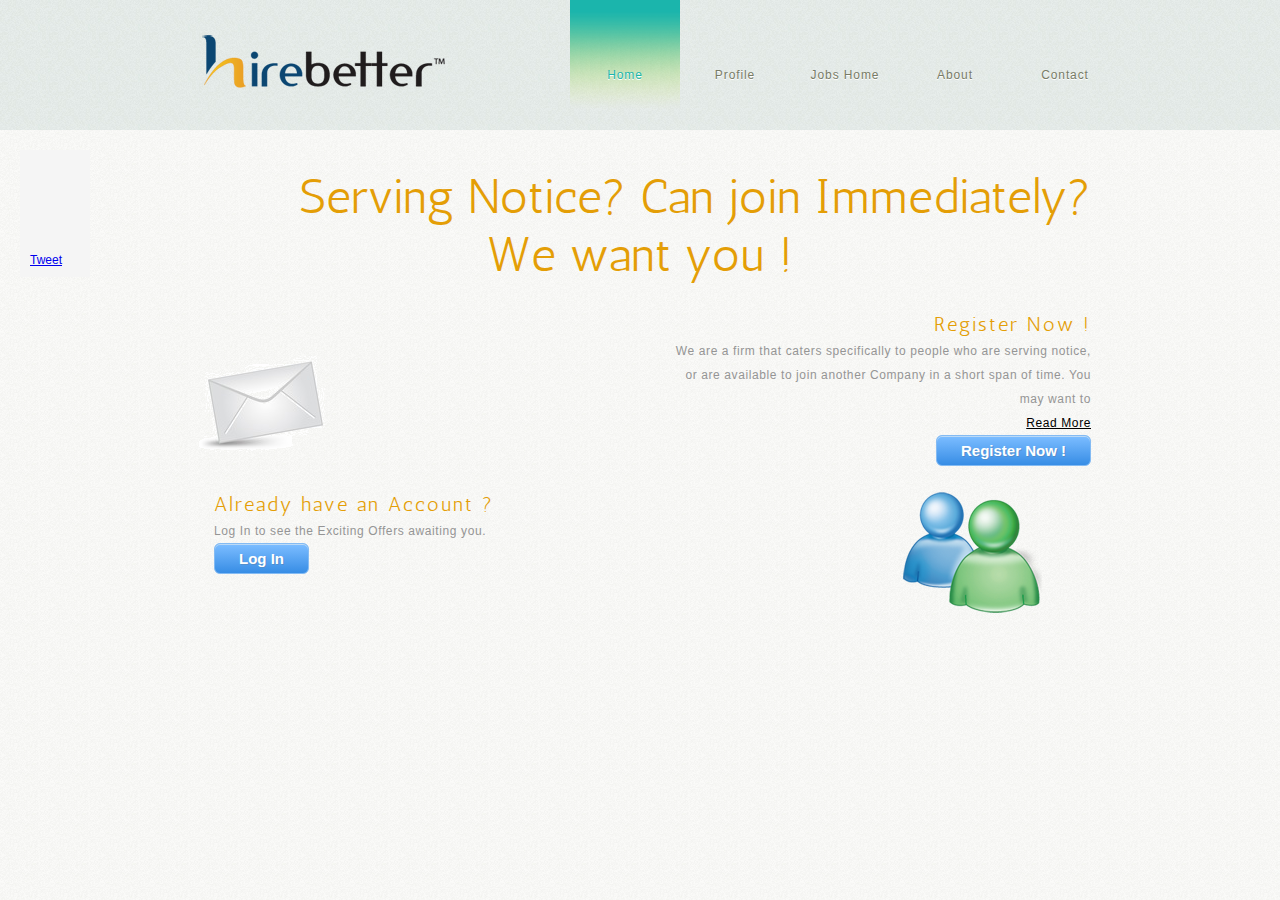
<file: public_html/index.html>
<!DOCTYPE html>
<html>
    <head>
        <meta charset="UTF-8">
        <title>Immediate Joiner's, A job site with a goal</title>
        <link rel="stylesheet" href="css/style.css" type="text/css"/>
        <link rel="stylesheet" href="css/smoothness/jquery-ui-1.10.2.custom.min.css" type="text/css"/>
        <script type="text/javascript" src="js/libs/jquery-1.9.0/jquery.min.js"></script>
        <script type="text/javascript" src="js/libs/jquery-1.9.0/jquery-ui-1.10.2.custom.min.js"></script>
        <script type="text/javascript" src="js/jsComponents/HandlerMethodDefs.js"></script>
        <script type="text/javascript" src="js/jsComponents/listeners.js"></script>
        <script type="text/javascript" src="js/applogic.js"></script>



    </head>
    <body>
        <div id="header">
            <div>
                <a href="index.html" id="logo"><img src="images/hirebetter.png" alt="logo"></a>
                <ul>
                    <li class="selected">
                        <a href="index.html">Home</a>
                    </li>
                    <li>
                        <a href="subdivisions.html">Profile</a>
                    </li>
                    <li>
                        <a href="blog.html">Jobs Home</a>
                    </li>
                    <li>
                        <a href="about.html">About</a>
                    </li>
                    <li>
                        <a href="contact.html">Contact</a>
                    </li>
                </ul>
            </div>
        </div>
        <div id="body" class="home">
            <div class='BigText'>
                Serving Notice? Can join Immediately? <br/>
                We want you !
            </div>

            <div class="blog">
                <img src="images/envelope2_png.png" alt="">
                <div>
                    <h3>Register Now !</h3>
                    <p>
                        We are a firm that caters specifically to people who are serving notice,
                        or are available to join another Company in a short span of time. You may want to
                        <br/>
                        <a href="readmore.html">Read More</a><br/>
                        <input type="button" class="button" value="Register Now !" id="registerNow"/> 


                    </p>
                </div>
            </div>
            <div class="article">
                <div>
                    <h3>Already have an Account ?</h3>
                    <p>
                        Log In to see the Exciting Offers awaiting you.
                        <br/>

                        <input type="button" class="button" value="Log In" id="logIn"  />
                    </p>

                </div>

                <img src="images/login-img.png" alt="">

            </div>

        </div>
        <div id="footer">
            <div>
                <p>
                    &#169; 2013 Hire Better. All Rights Reserved.
                </p>
                <div class="connect">
                    <a href="http://immediatejoiners.com/go/googleplus/" id="googleplus">google+</a> <a href="http://www.immediateJoiners.com/misc/contact" id="contact">contact</a> <a href="http://freewebsitetemplates.com/go/facebook/" id="facebook">facebook</a> <a href="http://immediateJoiners.com/go/twitter/" id="twitter">twitter</a>
                </div>
            </div>
        </div>
        <!---- DOM for Login Page... -->
        <div class="popup" id="loginPopup">
            <form method="post" action="index.html" class="login">
                <p>
                    <label for="login">Email:&nbsp;&nbsp;&nbsp;&nbsp;&nbsp;&nbsp;&nbsp;&nbsp;</label>
                    <input type="text" name="login" id="login" value="name@example.com">
                </p>

                <p>
                    <label for="password">Password:&nbsp;</label>
                    <input type="password" name="password" id="password" value="4815162342">
                </p>
                <p class="forgot-password"><a href="index.html">Forgot your password?</a></p>
            </form>
        </div>
        <div class="popup" id="registrationForm">
            <table class="formContainer">
                <tr>
                    <td>Email:</td>
                    <td><input type="email" placeholder="your email please" name="email"/></td>
                </tr>
                <tr>
                    <td>Password:</td>
                    <td><input type="password" name="newPass1"/></td>
                </tr>
                <tr>
                    <td>Confirm Password:</td>
                    <td><input type="password" name="newPass2"/></td>
                </tr>
            </table>
        </div>

        <!-- Social Bar -->
        <div class="buttonsWrap">

            <!-- Facebook button -->
            <div class="facebookBtn">
                <iframe src="http://www.facebook.com/plugins/like.php?href=www.facebook.com/ccsCoder&layout=box_count&show_faces=true&width=450&action=like&font&colorscheme=light&height=65" scrolling="no" frameborder="0" style="border:none; overflow:hidden; width:50px; height:65px;" allowTransparency="true"></iframe>
            </div>
            <br/>
            <!-- StumbleUpon button -->
            <div class="stumbleUponBtn">
                <script src="http://www.stumbleupon.com/hostedbadge.php?s=5&r=www.google.com"></script>
            </div>
            <br/>
            <div class="tweetmemeBtn">
                <a href="https://twitter.com/share" class="twitter-share-button" data-count="vertical">Tweet</a>
                <script type="text/javascript" src="//platform.twitter.com/widgets.js"></script>
            </div>
        </div>


    </body>
</html>
</file>
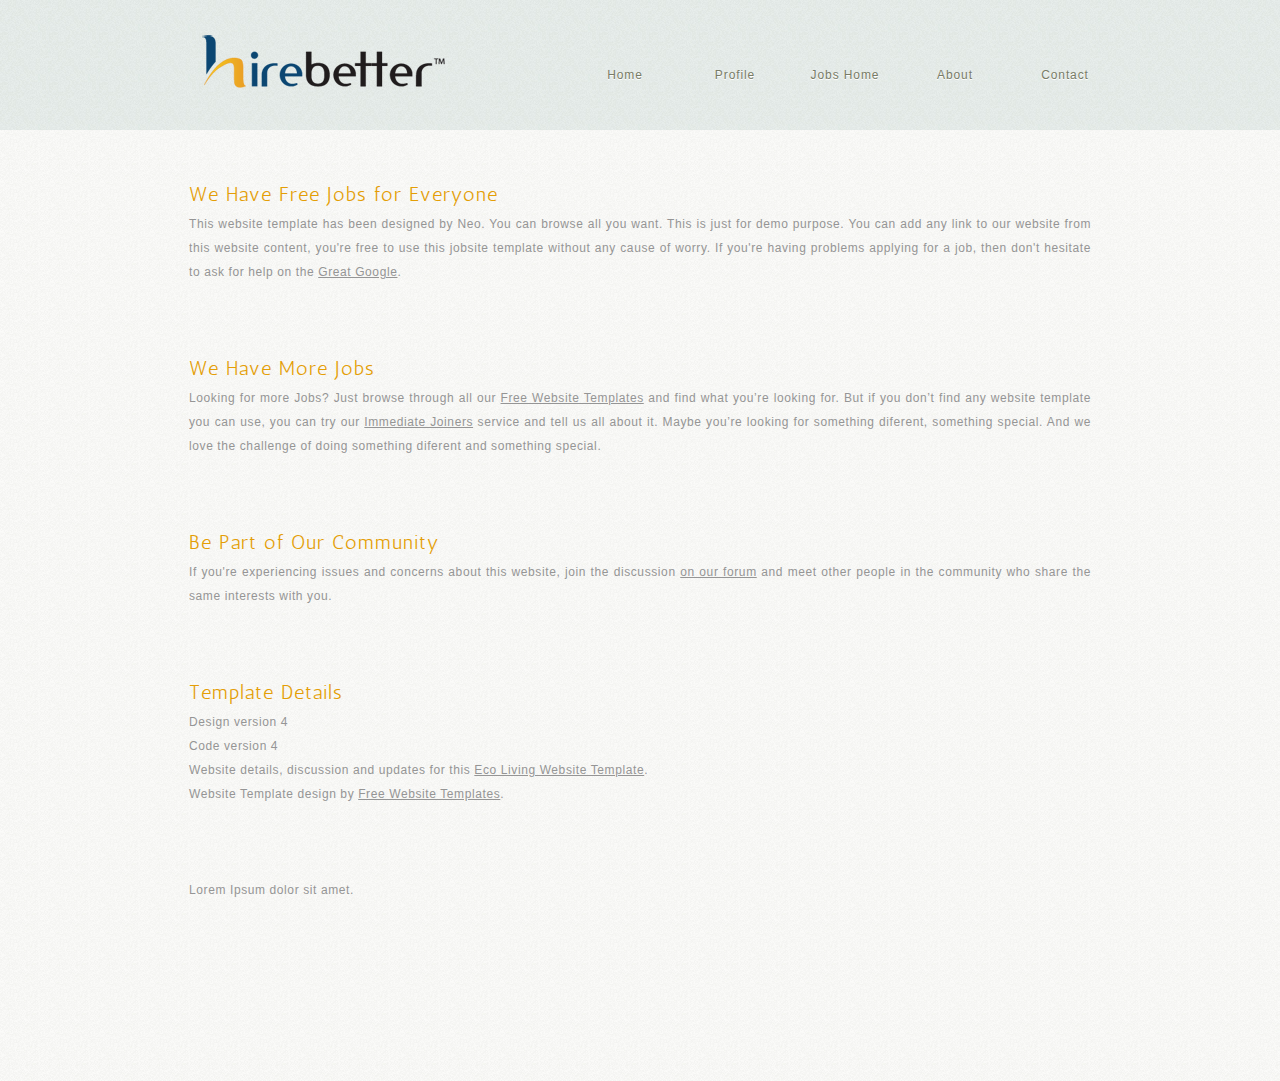
<file: public_html/about.html>
<!DOCTYPE html>
<!-- Website template by freewebsitetemplates.com -->
<html>
    <head>
        <meta charset="UTF-8">
        <title>About - Eco Living Website Template</title>
        <link rel="stylesheet" href="css/style.css" type="text/css">
    </head>
    <body>
        <div id="header">
            <div>
                <a href="index.html" id="logo"><img src="images/hirebetter.png" alt="logo"></a>
                <ul>
                    <li>
                        <a href="index.html">Home</a>
                    </li>
                    <li>
                        <a href="subdivisions.html">Profile</a>
                    </li>
                    <li>
                        <a href="blog.html">Jobs Home</a>
                    </li>
                    <li>
                        <a href="about.html">About</a>
                    </li>
                    <li>
                        <a href="contact.html">Contact</a>
                    </li>
                </ul>
            </div>
        </div>
        <div id="body" class="about">
            <h3>We Have Free Jobs for Everyone</h3>
            <p>
                This website template has been designed by Neo. You can browse all you want. This is just for demo purpose. 
                            You can add any link to our website from this website content, 
                            you're free to use this jobsite template without any cause of worry. 
                            If you're having problems applying for a job, 
                            then don't hesitate to ask for help on the <a href="http://www.google.com">Great Google</a>.
            </p>
            <h3>We Have More Jobs</h3>
            <p>
                Looking for more Jobs? Just browse through all our <a href="http://www.immediatejoiners.com/">Free Website Templates</a> and find what you’re looking for. But if you don’t find any website template you can use, you can try our <a href="http://www.freewebsitetemplates.com/freewebdesign/">Immediate Joiners</a> service and tell us all about it. Maybe you’re looking for something diferent, something special. And we love the challenge of doing something diferent and something special.
            </p>
            <h3>Be Part of Our Community</h3>
            <p>
                If you're experiencing issues and concerns about this website, join the discussion <a href="http://www.immediatejoiners.com/">on our forum</a> and meet other people in the community who share the same interests with you.
            </p>
            <h3>Template Details</h3>
            <p>
                Design version 4 <br> Code version 4 <br> Website details, discussion and updates for this <a href="http://www.immediatejoiners.com/">Eco Living Website Template</a>. <br> Website Template design by <a href="http://www.freewebsitetemplates.com/">Free Website Templates</a>.
            </p>
            <p>
                Lorem Ipsum dolor sit amet.
            </p>
        </div>
        <div id="footer">
            <div>
                <p>
                    &#169; 2013 Hire Better. All Rights Reserved.
                </p>
                <div class="connect">
                    <a href="http://immediatejoiners.com/go/googleplus/" id="googleplus">google+</a> <a href="http://www.immediateJoiners.com/misc/contact" id="contact">contact</a> <a href="http://freewebsitetemplates.com/go/facebook/" id="facebook">facebook</a> <a href="http://immediateJoiners.com/go/twitter/" id="twitter">twitter</a>
                </div>
            </div>
        </div>
    </body>
</html>
</file>
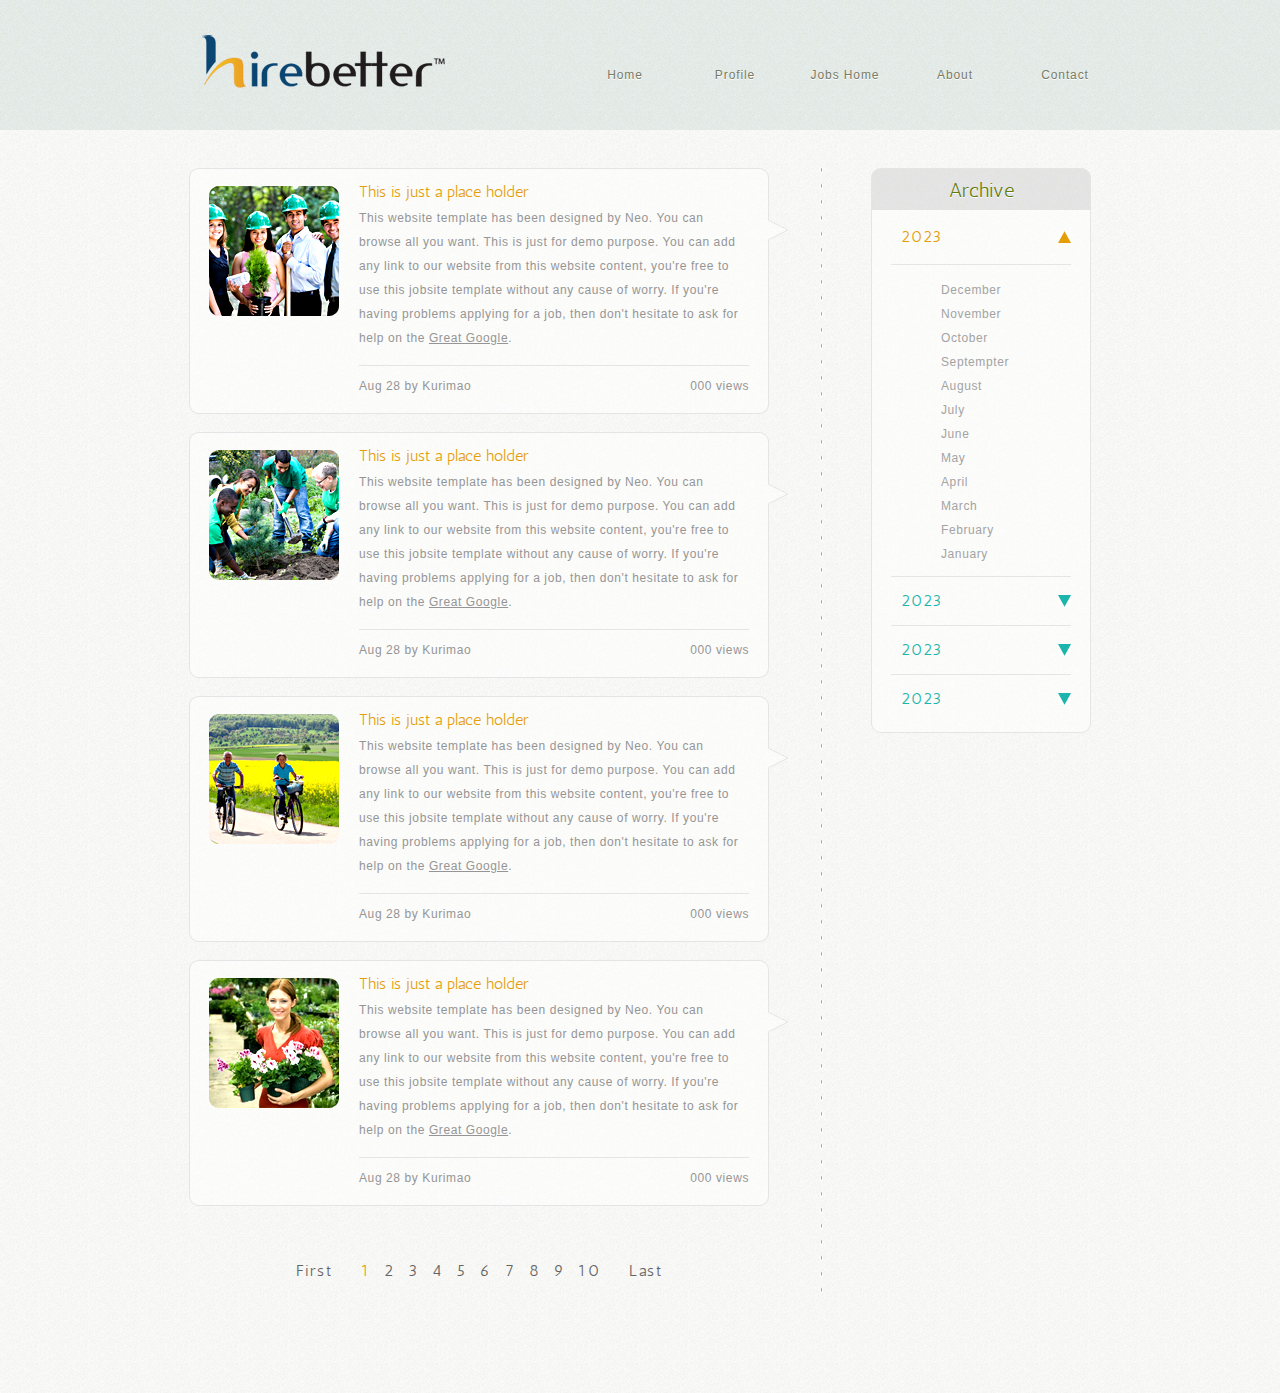
<file: public_html/blog.html>
<!DOCTYPE html>
<!-- Website template by freewebsitetemplates.com -->
<html>
    <head>
        <meta charset="UTF-8">
        <title>Blog - Eco Living Website Template</title>
        <link rel="stylesheet" href="css/style.css" type="text/css">
    </head>
    <body>
        <div id="header">
            <div>
                <a href="index.html" id="logo"><img src="images/hirebetter.png" alt="logo"></a>
                <ul>
                    <li>
                        <a href="index.html">Home</a>
                    </li>
                    <li>
                        <a href="subdivisions.html">Profile</a>
                    </li>
                    <li>
                        <a href="blog.html">Jobs Home</a>
                    </li>
                    <li>
                        <a href="about.html">About</a>
                    </li>
                    <li>
                        <a href="contact.html">Contact</a>
                    </li>
                </ul>
            </div>
        </div>
        <div id="body" class="blog">
            <div>
                <ul>
                    <li>
                        <span class="bg-top"></span> <a href="#"><img src="images/blog-thumb1.png" alt=""></a>
                        <div>
                            <h3>This is just a place holder</h3>
                            <p>
                                This website template has been designed by Neo. You can browse all you want. This is just for demo purpose. 
                            You can add any link to our website from this website content, 
                            you're free to use this jobsite template without any cause of worry. 
                            If you're having problems applying for a job, 
                            then don't hesitate to ask for help on the <a href="http://www.google.com">Great Google</a>.
                            </p>
                            <div>
                                <span>Aug 28 by Kurimao</span> <span>000 views</span>
                            </div>
                        </div>
                        <span class="bg-bottom"></span> <span class="triangle"></span>
                    </li>
                    <li>
                        <span class="bg-top"></span> <a href="#"><img src="images/blog-thumb2.png" alt=""></a>
                        <div>
                            <h3>This is just a place holder</h3>
                            <p>
                                This website template has been designed by Neo. You can browse all you want. This is just for demo purpose. 
                            You can add any link to our website from this website content, 
                            you're free to use this jobsite template without any cause of worry. 
                            If you're having problems applying for a job, 
                            then don't hesitate to ask for help on the <a href="http://www.google.com">Great Google</a>.
                            </p>
                            <div>
                                <span>Aug 28 by Kurimao</span> <span>000 views</span>
                            </div>
                        </div>
                        <span class="bg-bottom"></span> <span class="triangle"></span>
                    </li>
                    <li>
                        <span class="bg-top"></span> <a href="#"><img src="images/blog-thumb3.png" alt=""></a>
                        <div>
                            <h3>This is just a place holder</h3>
                            <p>
                                This website template has been designed by Neo. You can browse all you want. This is just for demo purpose. 
                            You can add any link to our website from this website content, 
                            you're free to use this jobsite template without any cause of worry. 
                            If you're having problems applying for a job, 
                            then don't hesitate to ask for help on the <a href="http://www.google.com">Great Google</a>.
                            </p>
                            <div>
                                <span>Aug 28 by Kurimao</span> <span>000 views</span>
                            </div>
                        </div>
                        <span class="bg-bottom"></span> <span class="triangle"></span>
                    </li>
                    <li>
                        <span class="bg-top"></span> <a href="#"><img src="images/blog-thumb4.png" alt=""></a>
                        <div>
                            <h3>This is just a place holder</h3>
                            <p>
                                This website template has been designed by Neo. You can browse all you want. This is just for demo purpose. 
                            You can add any link to our website from this website content, 
                            you're free to use this jobsite template without any cause of worry. 
                            If you're having problems applying for a job, 
                            then don't hesitate to ask for help on the <a href="http://www.google.com">Great Google</a>.
                            </p>
                            <div>
                                <span>Aug 28 by Kurimao</span> <span>000 views</span>
                            </div>
                        </div>
                        <span class="bg-bottom"></span> <span class="triangle"></span>
                    </li>
                </ul>
                <ul class="paging">
                    <li class="first">
                        <a href="#">First</a>
                    </li>
                    <li class="selected">
                        <a href="#">1</a>
                    </li>
                    <li>
                        <a href="#">2</a>
                    </li>
                    <li>
                        <a href="#">3</a>
                    </li>
                    <li>
                        <a href="#">4</a>
                    </li>
                    <li>
                        <a href="#">5</a>
                    </li>
                    <li>
                        <a href="#">6</a>
                    </li>
                    <li>
                        <a href="#">7</a>
                    </li>
                    <li>
                        <a href="#">8</a>
                    </li>
                    <li>
                        <a href="#">9</a>
                    </li>
                    <li>
                        <a href="#">10</a>
                    </li>
                    <li class="last">
                        <a href="#">Last</a>
                    </li>
                </ul>
            </div>
            <div class="sidebar">
                <h4>Archive</h4>
                <ul>
                    <li class="selected">
                        <a href="#">2023</a> <span><a href="#">December</a></span> <span><a href="#">November</a></span> <span><a href="#">October</a></span> <span><a href="#">Septempter</a></span> <span><a href="#">August</a></span> <span><a href="#">July</a></span> <span><a href="#">June</a></span> <span><a href="#">May</a></span> <span><a href="#">April</a></span> <span><a href="#">March</a></span> <span><a href="#">February</a></span> <span><a href="#">January</a></span>
                    </li>
                    <li>
                        <a href="#">2023</a>
                    </li>
                    <li>
                        <a href="#">2023</a>
                    </li>
                    <li class="last">
                        <a href="#">2023</a>
                    </li>
                </ul>
            </div>
        </div>
        <div id="footer">
            <div>
                <p>
                    &#169; 2013 Hire Better. All Rights Reserved.
                </p>
                <div class="connect">
                    <a href="http://immediatejoiners.com/go/googleplus/" id="googleplus">google+</a> <a href="http://www.immediateJoiners.com/misc/contact" id="contact">contact</a> <a href="http://freewebsitetemplates.com/go/facebook/" id="facebook">facebook</a> <a href="http://immediateJoiners.com/go/twitter/" id="twitter">twitter</a>
                </div>
            </div>
        </div>
    </body>
</html>
</file>
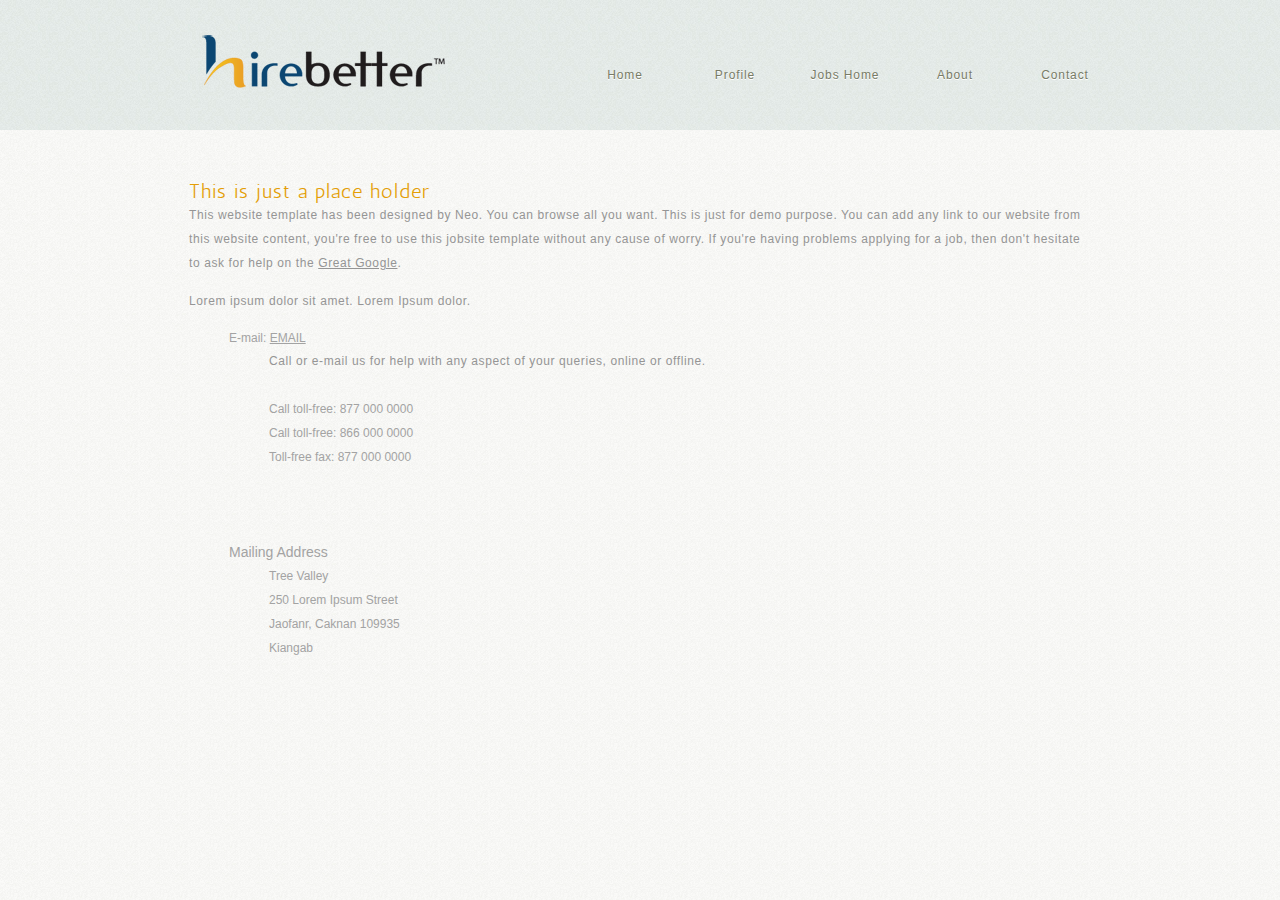
<file: public_html/contact.html>
<!DOCTYPE html>
<!-- Website template by freewebsitetemplates.com -->
<html>
    <head>
        <meta charset="UTF-8">
        <title>Contact - Eco Living Website Template</title>
        <link rel="stylesheet" href="css/style.css" type="text/css">
    </head>
    <body>
        <div id="header">
            <div>
                <a href="index.html" id="logo"><img src="images/hirebetter.png" alt="logo"></a>
                <ul>
                    <li>
                        <a href="index.html">Home</a>
                    </li>
                    <li>
                        <a href="subdivisions.html">Profile</a>
                    </li>
                    <li>
                        <a href="blog.html">Jobs Home</a>
                    </li>
                    <li>
                        <a href="about.html">About</a>
                    </li>
                    <li>
                        <a href="contact.html">Contact</a>
                    </li>
                </ul>
            </div>
        </div>
        <div id="body" class="contact">
            <h3>This is just a place holder</h3>
            <p>
                This website template has been designed by Neo. You can browse all you want. This is just for demo purpose. 
                            You can add any link to our website from this website content, 
                            you're free to use this jobsite template without any cause of worry. 
                            If you're having problems applying for a job, 
                            then don't hesitate to ask for help on the <a href="http://www.google.com">Great Google</a>.
            </p>
            <br>
            <p>
                Lorem ipsum dolor sit amet. Lorem Ipsum dolor.
            </p>
            <div>
                <div>
                    <span>E-mail: <a href="www.immediatejoiners.com">EMAIL</a></span>
                    <p>
                        Call or e-mail us for help with any aspect of your queries, online or offline.
                    </p>
                    <span>Call toll-free: 877 000 0000</span> <span>Call toll-free: 866 000 0000</span> <span>Toll-free fax: 877 000 0000</span>
                </div>
                <div>
                    <span>Mailing Address</span> <span>Tree Valley</span> <span>250 Lorem Ipsum Street</span> <span>Jaofanr, Caknan 109935</span> <span>Kiangab</span>
                </div>
            </div>
        </div>
        <div id="footer">
            <div>
                <p>
                    &#169; 2013 Hire Better. All Rights Reserved.
                </p>
                <div class="connect">
                    <a href="http://immediatejoiners.com/go/googleplus/" id="googleplus">google+</a> <a href="http://www.immediateJoiners.com/misc/contact" id="contact">contact</a> <a href="http://freewebsitetemplates.com/go/facebook/" id="facebook">facebook</a> <a href="http://immediateJoiners.com/go/twitter/" id="twitter">twitter</a>
                </div>
            </div>
        </div>
    </body>
</html>
</file>
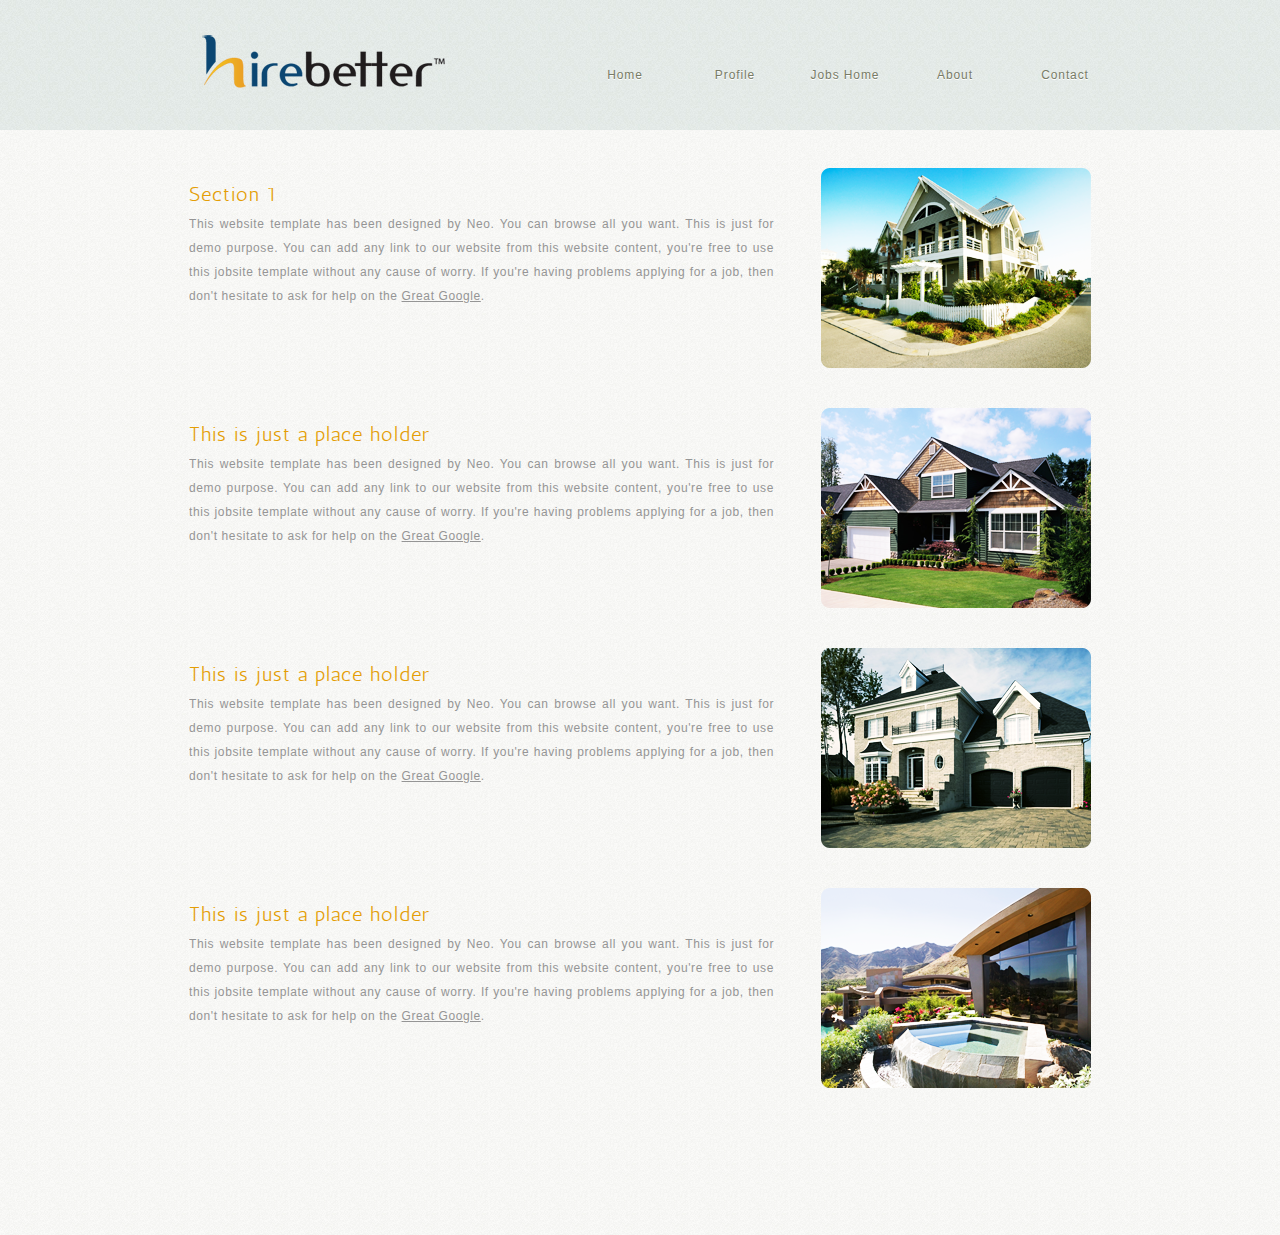
<file: public_html/subdivisions.html>
<!DOCTYPE html>
<!-- Website template by freewebsitetemplates.com -->
<html>
    <head>
        <meta charset="UTF-8">
        <title>Subdivisions - Eco Living Website Template</title>
        <link rel="stylesheet" href="css/style.css" type="text/css">
    </head>
    <body>
        <div id="header">
            <div>
                <a href="index.html" id="logo"><img src="images/hirebetter.png" alt="logo"></a>
                <ul>
                    <li>
                        <a href="index.html">Home</a>
                    </li>
                    <li>
                        <a href="subdivisions.html">Profile</a>
                    </li>
                    <li>
                        <a href="blog.html">Jobs Home</a>
                    </li>
                    <li>
                        <a href="about.html">About</a>
                    </li>
                    <li>
                        <a href="contact.html">Contact</a>
                    </li>
                </ul>
            </div>
        </div>
        <div id="body" class="subdivisions">
            <ul>
                <li>
                    <div>
                        <h3>Section 1</h3>
                        <p>
                            This website template has been designed by Neo. You can browse all you want. This is just for demo purpose. 
                            You can add any link to our website from this website content, 
                            you're free to use this jobsite template without any cause of worry. 
                            If you're having problems applying for a job, 
                            then don't hesitate to ask for help on the <a href="http://www.google.com">Great Google</a>.
                        </p>
                    </div>
                    <a href="blog.html"><img src="images/subdivision1.png" alt=""></a>
                </li>
                <li>
                    <div>
                        <h3>This is just a place holder</h3>
                        <p>
                            This website template has been designed by Neo. You can browse all you want. This is just for demo purpose. 
                            You can add any link to our website from this website content, 
                            you're free to use this jobsite template without any cause of worry. 
                            If you're having problems applying for a job, 
                            then don't hesitate to ask for help on the <a href="http://www.google.com">Great Google</a>.
                        </p>
                    </div>
                    <a href="blog.html"><img src="images/subdivision2.png" alt=""></a>
                </li>
                <li>
                    <div>
                        <h3>This is just a place holder</h3>
                        <p>
                            This website template has been designed by Neo. You can browse all you want. This is just for demo purpose. 
                            You can add any link to our website from this website content, 
                            you're free to use this jobsite template without any cause of worry. 
                            If you're having problems applying for a job, 
                            then don't hesitate to ask for help on the <a href="http://www.google.com">Great Google</a>.
                        </p>
                    </div>
                    <a href="blog.html"><img src="images/subdivision3.png" alt=""></a>
                </li>
                <li>
                    <div>
                        <h3>This is just a place holder</h3>
                        <p>
                            This website template has been designed by Neo. You can browse all you want. This is just for demo purpose. 
                            You can add any link to our website from this website content, 
                            you're free to use this jobsite template without any cause of worry. 
                            If you're having problems applying for a job, 
                            then don't hesitate to ask for help on the <a href="http://www.google.com">Great Google</a>.
                        </p>
                    </div>
                    <a href="blog.html"><img src="images/subdivision4.png" alt=""></a>
                </li>
            </ul>
        </div>
        <div id="footer">
            <div>
                <p>
                    &#169; 2013 Hire Better. All Rights Reserved.
                </p>
                <div class="connect">
                    <a href="http://immediatejoiners.com/go/googleplus/" id="googleplus">google+</a> <a href="http://www.immediateJoiners.com/misc/contact" id="contact">contact</a> <a href="http://freewebsitetemplates.com/go/facebook/" id="facebook">facebook</a> <a href="http://immediateJoiners.com/go/twitter/" id="twitter">twitter</a>
                </div>
            </div>
        </div>
    </body>
</html>
</file>
<file: public_html/css/style.css>
/*------------------------- Fonts ------------------------*/
@font-face {
	font-family: 'anticregular';
	src: url('../fonts/antic-regular-webfont.eot');
	src: url('../fonts/antic-regular-webfont.eot?#iefix') format('embedded-opentype'),  url('../fonts/antic-regular-webfont.woff') format('woff'),  url('../fonts/antic-regular-webfont.ttf') format('truetype'),  url('../fonts/antic-regular-webfont.svg#anticregular') format('svg');
	font-weight: normal;
	font-style: normal;
}
/*------------------------- Layout styles ------------------------*/
body {
	margin:0;
	font-family:Arial, Helvetica, sans-serif;
	background:url(../images/bg-body.jpg);
	font-size:12px;
}
.BigText {
        color:#e49e06;
	font-family:anticregular;
	font-size:48px;
	font-weight:400;
	/*letter-spacing:.1em;*/
	/*line-height:24px;*/
	margin-bottom:3px;
	text-align:center;
	text-indent:110px;
}
a {
	outline:none;
}
a img {
	border:0;
	display:block;
}
p {
	font-size:12px;
	line-height:24px;
	letter-spacing:0.05em;
	color:#959595;
}
p a {
	color:#959595;
}
p a:hover {
	color:#1bb5ac;
}
/*------------------------- Header ------------------------*/
#header {
	background:url(../images/bg-header.jpg);
	height:130px;
}
#header div {
	margin:0 auto;
	overflow:hidden;
	padding:0 0 0 29px;
	width:931px;
}
#header div a#logo {
	display:block;
	float:left;
	margin:25px 0 0;
}
#header div ul {
	float:right;
	list-style:none;
	margin:0;
	overflow:hidden;
	padding:0;
}
#header div ul li {
	float:left;
	height:130px;
	text-align:center;
	width:110px;
}
#header div ul li a {
	color:#787b66;
	display:block;
	height:130px;
	letter-spacing:.075em;
	line-height:150px;
	text-align:center;
	text-decoration:none;
	text-shadow:0 1px 0 #fff;
	width:110px;
}
#header div ul li.selected a {
	background:url(../images/bg-nav-selected.png) repeat-x;
}
#header div ul li.selected a, #header div ul li a:hover {
	color:#1bb5ac;
}
/*------------------------- Body ------------------------*/
#body {
	margin:0 auto 97px;
	/*min-height:1005px;*/
	/*padding:38px 29px 0;*/
        padding-top:38px;
        padding-bottom:10px;
        padding-left:29px;
        padding-right: 29px;
            
	width:902px;
}
#body.home .blog {
	overflow:hidden;
}
#body.home .blog > img {
	display:block;
	float:left;
	margin:45px 0 0;
}
#body.home .blog div {
	float:right;
	padding:5px 0 0;
	width:430px;
}
#body.home .blog div img {
	display:block;
	margin:0 0 0 28px;
}
#body.home .blog div h3 {
	color:#e49e06;
	font-family:anticregular;
	font-size:20px;
	font-weight:400;
	letter-spacing:.1em;
	line-height:24px;
	margin-bottom:3px;
	text-align:right;
	text-indent:110px;
}
#body.home .blog div p {
	margin:0;
	text-align:right;
}

#body.home .blog div p a {
    color:black;
    
}

#body.home .blog div p a:hover {
    color:orange;
    
    
}

#body.home .article {
	margin:20px 0 0;
	overflow:hidden;
}
#body.home .article div {
	float:left;
	padding:0 0 0 25px;
	width:465px;
}
#body.home .article div h3 {
	color:#e49e06;
	font-family:anticregular;
	font-size:20px;
	font-weight:400;
	letter-spacing:.1em;
	line-height:24px;
	margin:6px 0 3px;
	text-align:left;
}
#body.home .article div p {
	margin:0 0 24px;
	text-align:left;
}

#body.home .article div p a {
    color:black;
}

#body.home .article div p a:hover {
    color:orange;
}

#body.home .article > img {
	display:block;
	float:right;
	margin:0 44px 40px 0;
}
#body.home .news {
	overflow:hidden;
	padding:37px 0 0;
}
#body.home .news > img {
	display:block;
	float:left;
	margin:0 0 0 80px;
}
#body.home .news div {
	float:right;
	padding:25px 0 0;
	width:430px;
}
#body.home .news div h3 {
	color:#e49e06;
	font-family:anticregular;
	font-size:20px;
	font-weight:400;
	letter-spacing:.1em;
	line-height:24px;
	margin:6px 0 3px;
	text-align:right;
}
#body.home .news div p {
	margin:0 0 24px;
	text-align:right;
}
#body.subdivisions ul li {
	margin:0 0 40px;
	overflow:hidden;
}
#body.subdivisions ul li div {
	float:left;
	margin:0 45px 0 0;
	width:585px;
}
#body.subdivisions ul li div p {
	margin:6px 0 0;
	text-align:justify;
}
#body.subdivisions ul li > a {
	float:right;
}
#body.about p {
	margin:6px 0 72px;
	text-align:justify;
}
#body.contact h3 {
	color:#e49e06;
	font-family:anticregular;
	font-size:20px;
	font-weight:400;
	letter-spacing:.05em;
	margin:11px 0 0;
}
#body.contact p {
	margin:0;
}
#body.contact h3 a {
	color:#1bb5ac;
	text-decoration:none;
	text-transform:capitalize;
}
#body.contact > div {
	padding:18px 0 0 40px;
}
#body.contact > div div:first-child {
	margin-bottom:71px;
}
#body.contact > div div:first-child span:first-child {
	color:#a3a3a3;
	font-size:12px;
	line-height:14px;
	margin:0;
}
#body.contact > div div:first-child span:first-child a {
	color:#a3a3a3;
}
#body.contact > div div:first-child span:first-child a:hover {
	color:#1bb5ac;
}
#body.contact > div div:first-child p {
	margin:4px 0 24px 40px;
}
#body.contact > div div:first-child span {
	display:block;
	line-height:24px;
	margin:0 0 0 40px;
}
#body.contact > div div span:first-child {
	color:#A3A3A3;
	display:block;
	font-size:14px;
	line-height:24px;
	margin:0;
}
#body.contact > div div span {
	color:#a3a3a3;
	display:block;
	line-height:24px;
	margin:0 0 0 40px;
}
#body.blog {
	background:url(../images/bg-border.png) repeat-y 660px 0;
	margin-top:38px;
	overflow:hidden;
	padding-top:0;
}
#body.blog > div:first-child {
	float:left;
	width:599px;
}
#body.blog > div:first-child > ul > li {
	background:url(../images/bg-mid.png) repeat-y left top;
	margin:0 0 18px;
	overflow:hidden;
	position:relative;
}
#body.blog > div:first-child > ul > li span.bg-top {
	background:url(../images/bg-top.jpg) no-repeat left top;
	display:block;
	height:10px;
	width:580px;
}
#body.blog > div:first-child > ul > li > a {
	display:block;
	float:left;
	margin:8px 20px 0;
}
#body.blog > div:first-child > ul > li > div {
	float:right;
	padding:0 39px 0 0;
	width:390px;
}
#body.blog > div:first-child > ul > li > div h3 {
	color:#e49e06;
	font-family:anticregular;
	font-size:16px;
	font-weight:400;
	line-height:24px;
	margin:2px 0 0;
}
#body.blog > div:first-child > ul > li > div h3 a {
	color:#1bb5ac;
	text-decoration:none;
}
#body.blog > div:first-child > ul > li > div p {
	margin:2px 0 0;
}
#body.blog > div:first-child > ul > li > div div {
	border-top:1px solid #e5e5e5;
	margin:15px 0 0;
	padding:13px 0 25px;
}
#body.blog > div:first-child > ul > li > div div span:first-child {
	float:left;
}
#body.blog > div:first-child > ul > li > div div span {
	color:#959595;
	float:right;
	font-size:12px;
	letter-spacing:.05em;
}
#body.blog > div:first-child > ul > li span.bg-bottom {
	background:url(../images/bg-bottom.jpg) no-repeat left bottom;
	clear:both;
	display:block;
	height:10px;
	width:580px;
}
#body.blog > div:first-child > ul > li span.triangle {
	background:url(../images/bg-triangle.jpg) no-repeat;
	display:block;
	height:20px;
	position:absolute;
	right:0;
	top:52px;
	width:20px;
}
#body.blog > div:first-child > ul.paging {
	overflow:hidden;
	padding:35px 0 0;
	text-align:center;
	width:580px;
	*margin:0 0 0 140px;/* Needed for IE7 and old versions */
}
#body.blog > div:first-child > ul.paging li {
	background:none;
	display:inline-block;
	margin:0;
	*float:left;/* Needed for IE7 and old versions */
}
#body.blog > div:first-child > ul.paging li a {
	color:#636363;
	font-family:anticregular;
	font-size:16px;
	letter-spacing:.1em;
	line-height:24px;
	margin:0;
	padding:0 5px;
	text-decoration:none;
}
#body.blog > div:first-child > ul.paging li a:hover {
	color:#E49E06;
}
#body.blog > div:first-child > ul.paging li.first a {
	margin:0 15px 0 0;
}
#body.blog > div:first-child > ul.paging li.last a {
	margin:0 0 0 15px;
}
#body.blog .sidebar {
	background:url(../images/bg-sidebar-bottom.jpg) no-repeat left bottom;
	float:left;
	margin:0 0 0 83px;
	padding:0 0 10px;
	width:220px;
}
#body.blog .sidebar h4 {
	background:url(../images/bg-archive.jpg) no-repeat;
	color:#627a0e;
	font-family:anticregular;
	font-size:20px;
	font-weight:400;
	height:42px;
	line-height:44px;
	margin:0;
	text-align:center;
	text-shadow:0 1px 0 #fff;
	width:220px;
}
#body.blog .sidebar ul {
	background:url(../images/bg-sidebar-mid.png) repeat-y;
	list-style:none;
	margin:0;
	padding:0 20px;
}
#body.blog .sidebar ul li.selected {
	border-bottom:1px solid #e5e5e5;
	padding:0 0 10px;
}
#body.blog .sidebar ul li.last a {
	border:0;
}
#body.blog .sidebar ul li.selected > a {
	background:url(../images/arrow-up.png) no-repeat right center;
	color:#e49e06;
	margin:0 0 13px;
	padding:15px 0;
}
#body.blog .sidebar ul li > a {
	background:url(../images/arrow-down.png) no-repeat right center;
	border-bottom:1px solid #e5e5e5;
	color:#1bb5ac;
	display:block;
	font-family:anticregular;
	font-size:16px;
	letter-spacing:.05em;
	line-height:24px;
	padding:12px 0;
	text-decoration:none;
	text-indent:10px;
}
#body.blog .sidebar ul li span {
	display:block;
	padding:0 0 0 50px;
}
#body.blog .sidebar ul li span a {
	color:#a3a3a3;
	font-size:12px;
	letter-spacing:.05em;
	line-height:24px;
	text-decoration:none;
}
#body.home .blog div h3 a, #body.home .article div h3 a, #body.home .news div h3 a, #body.subdivisions ul li div h3 a {
	color:#1bb5ac;
	text-decoration:none;
}
#body.home .blog div h3 a:hover, #body.home .article div h3 a:hover, #body.home .news div h3 a:hover, #body.subdivisions ul li div h3 a:hover, #body.contact h3 a:hover, #body.blog > div:first-child > ul > li > div h3 a:hover {
	text-decoration:underline;
}
#body.subdivisions ul, #body.blog > div:first-child > ul {
	list-style:none;
	margin:0;
	padding:0;
}
#body.subdivisions ul li div h3, #body.about h3 {
	color:#e49e06;
	font-family:anticregular;
	font-size:20px;
	font-weight:400;
	letter-spacing:.05em;
	line-height:24px;
	margin:14px 0 0;
}
#body.subdivisions ul li > a img:hover, #body.blog > div:first-child > ul > li > a img:hover {
	filter:alpha(opacity=90);/* Needed for IE8 and old versions */
	opacity:0.9;
}
#body.blog > div:first-child > ul.paging li.selected a, #body.blog .sidebar ul li > a:hover, #body.blog .sidebar ul li span a:hover {
	color:#e49e06;
}
/*------------------------- Footer ------------------------*/
#footer {
        background:url(../images/bg-footer.png) repeat-x;
	height:40px;
        position:absolute;
        bottom: 0px;
        left:0;
        width: 100%;
        border-radius: 6px;
        -moz-border-radius: 6px;
        -webkit-border-radius: 6px;
        -ms-border-radius: 6px;
        -o-border-radius: 6px;
        display:none;
        
        
}
#footer div {
	margin:0 auto;
	padding:0 0px;
	width:100%;
}
#footer div p {
	color:#5bdee6;
	display:block;
	float:left;
	margin:20px 0;
}
#footer div .connect {
	float:right;
	padding:5px 0 0;
        margin-right: 20px;
	width:auto;
}
#footer div .connect a {
	display:block;
	float:left;
	height:30px;
	margin:0 0 0 28px;
	text-indent:-99999px;
	width:30px;
}
#footer div .connect a#googleplus {
	background:url(../images/icons.png) no-repeat 0 0;
}
#footer div .connect a#contact {
	background:url(../images/icons.png) no-repeat -31px 0;
}
#footer div .connect a#facebook {
	background:url(../images/icons.png) no-repeat -62px 0;
}
#footer div .connect a#twitter {
	background:url(../images/icons.png) no-repeat -93px 0;
}


/*******   BUTTON ******/

.button {
	-moz-box-shadow:inset 0px 1px 0px 0px #bbdaf7;
	-webkit-box-shadow:inset 0px 1px 0px 0px #bbdaf7;
	box-shadow:inset 0px 1px 0px 0px #bbdaf7;
	background:-webkit-gradient( linear, left top, left bottom, color-stop(0.05, #79bbff), color-stop(1, #378de5) );
	background:-moz-linear-gradient( center top, #79bbff 5%, #378de5 100% );
	filter:progid:DXImageTransform.Microsoft.gradient(startColorstr='#79bbff', endColorstr='#378de5');
	background-color:#79bbff;
	-moz-border-radius:6px;
	-webkit-border-radius:6px;
	border-radius:6px;
	border:1px solid #84bbf3;
	display:inline-block;
	color:#ffffff;
	font-family:arial;
	font-size:15px;
	font-weight:bold;
	padding:6px 24px;
	text-decoration:none;
	text-shadow:1px 1px 0px #528ecc;
        cursor: pointer;
}.button:hover {
	background:-webkit-gradient( linear, left top, left bottom, color-stop(0.05, #378de5), color-stop(1, #79bbff) );
	background:-moz-linear-gradient( center top, #378de5 5%, #79bbff 100% );
	filter:progid:DXImageTransform.Microsoft.gradient(startColorstr='#378de5', endColorstr='#79bbff');
	background-color:#378de5;
}.button:active {
	position:relative;
	top:1px;
}

/* Popups... */
.popup {
    display: none;
}

.popup input[type="text"], .popup input[type="password"], .popup input[type="email"] {
    border-radius: 5px;
    -webkit-border-radius: 5px;
    -moz-border-radius: 5px;
    -ms-border-radius:5px;
    -o-border-radius:5px;
    
    height:20px;
    width:150px;
    border: 1px solid orange;
}

.popup table {
    border-collapse: collapse;
    border: none;
    
}

/******** Social Bar ********/
.buttonsWrap {
    display:block;
    float:left;
    /*margin:10px;*/
    position:fixed;
    background:#F5F5F5;
    width:50px;
    padding:10px;
    left:20px;
    top: 150px;
}


.tweetmemeBtn, .facebookBtn, .stumbleUponBtn .googleplusBtn {
    display:block;
    float:left;
}
.facebookBtn {
    margin:15px 0 10px 2px
}
.googleplusBtn {
    margin:13px 0 0 0
}
</file>
